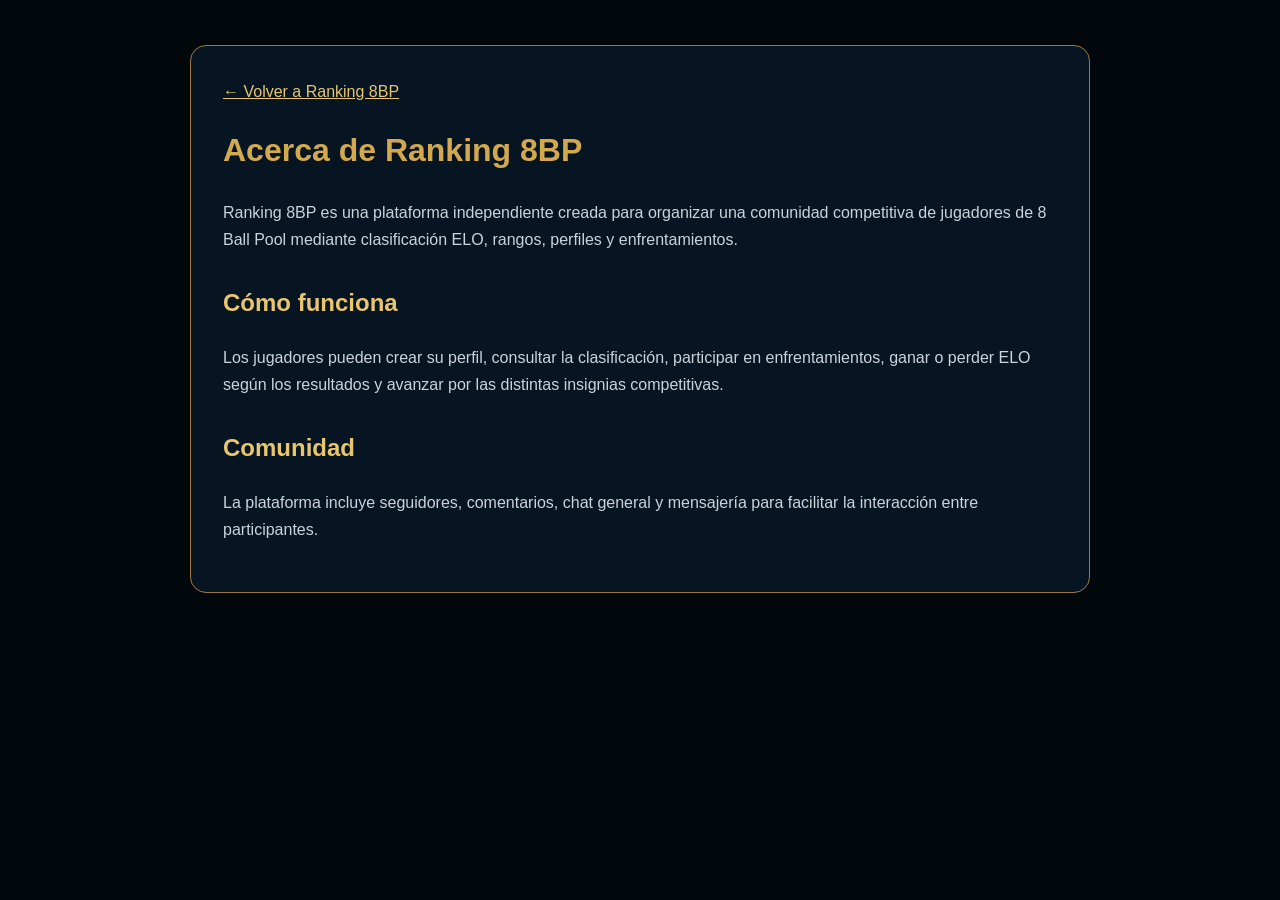
<file: acerca.html>
<!doctype html><html lang="es"><head><meta charset="utf-8"><meta name="viewport" content="width=device-width,initial-scale=1"><title>Acerca de Ranking 8BP</title><link rel="stylesheet" href="legal.css"><script async src="https://pagead2.googlesyndication.com/pagead/js/adsbygoogle.js?client=ca-pub-8015528442665492" crossorigin="anonymous"></script>
</head><body><main><a href="./">← Volver a Ranking 8BP</a><h1>Acerca de Ranking 8BP</h1><p>Ranking 8BP es una plataforma independiente creada para organizar una comunidad competitiva de jugadores de 8 Ball Pool mediante clasificación ELO, rangos, perfiles y enfrentamientos.</p><h2>Cómo funciona</h2><p>Los jugadores pueden crear su perfil, consultar la clasificación, participar en enfrentamientos, ganar o perder ELO según los resultados y avanzar por las distintas insignias competitivas.</p><h2>Comunidad</h2><p>La plataforma incluye seguidores, comentarios, chat general y mensajería para facilitar la interacción entre participantes.</p></main></body></html>
</file>
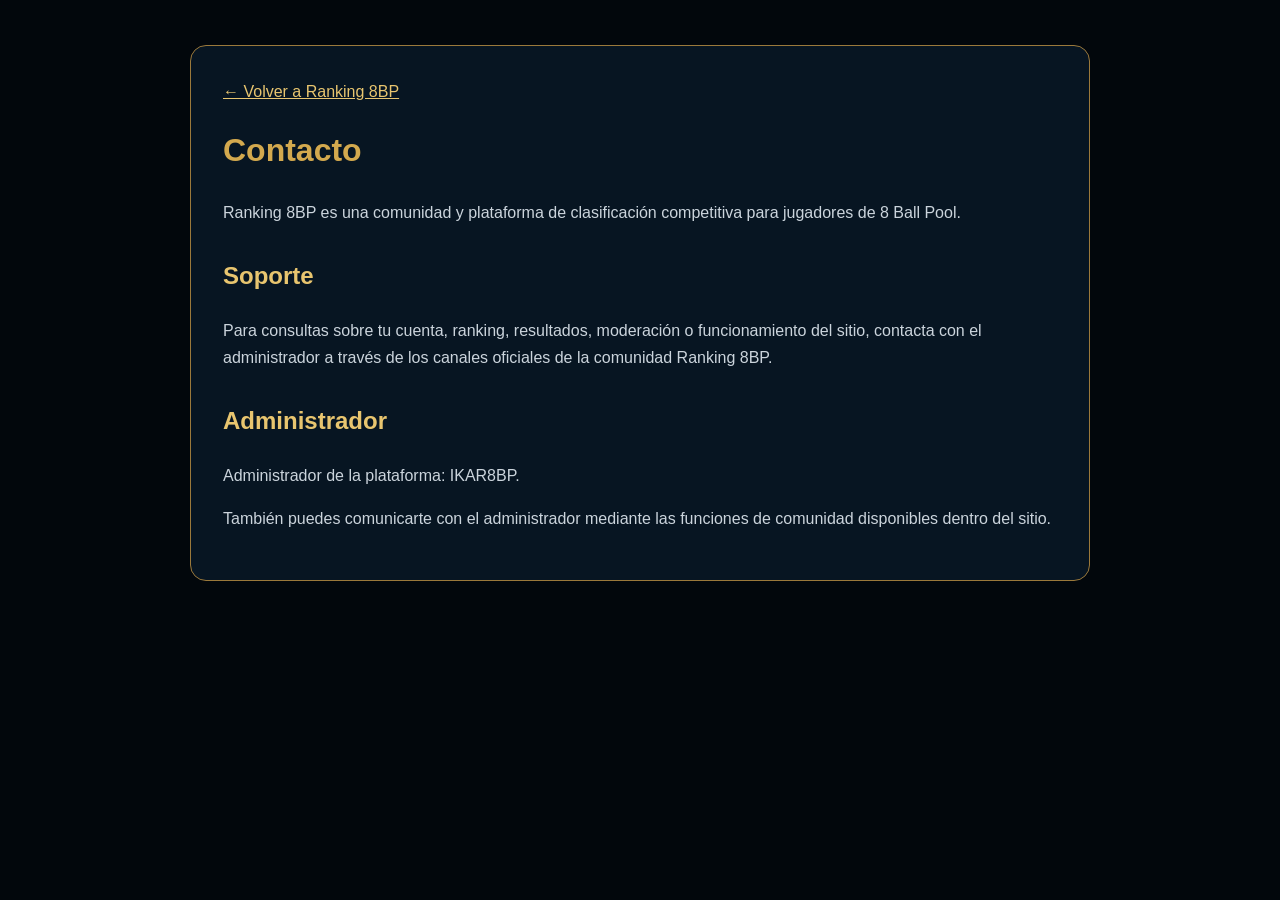
<file: contacto.html>
<!doctype html><html lang="es"><head><meta charset="utf-8"><meta name="viewport" content="width=device-width,initial-scale=1"><title>Contacto | Ranking 8BP</title><link rel="stylesheet" href="legal.css"><script async src="https://pagead2.googlesyndication.com/pagead/js/adsbygoogle.js?client=ca-pub-8015528442665492" crossorigin="anonymous"></script>
</head><body><main><a href="./">← Volver a Ranking 8BP</a><h1>Contacto</h1><p>Ranking 8BP es una comunidad y plataforma de clasificación competitiva para jugadores de 8 Ball Pool.</p><h2>Soporte</h2><p>Para consultas sobre tu cuenta, ranking, resultados, moderación o funcionamiento del sitio, contacta con el administrador a través de los canales oficiales de la comunidad Ranking 8BP.</p><h2>Administrador</h2><p>Administrador de la plataforma: IKAR8BP.</p><p>También puedes comunicarte con el administrador mediante las funciones de comunidad disponibles dentro del sitio.</p></main></body></html>
</file>
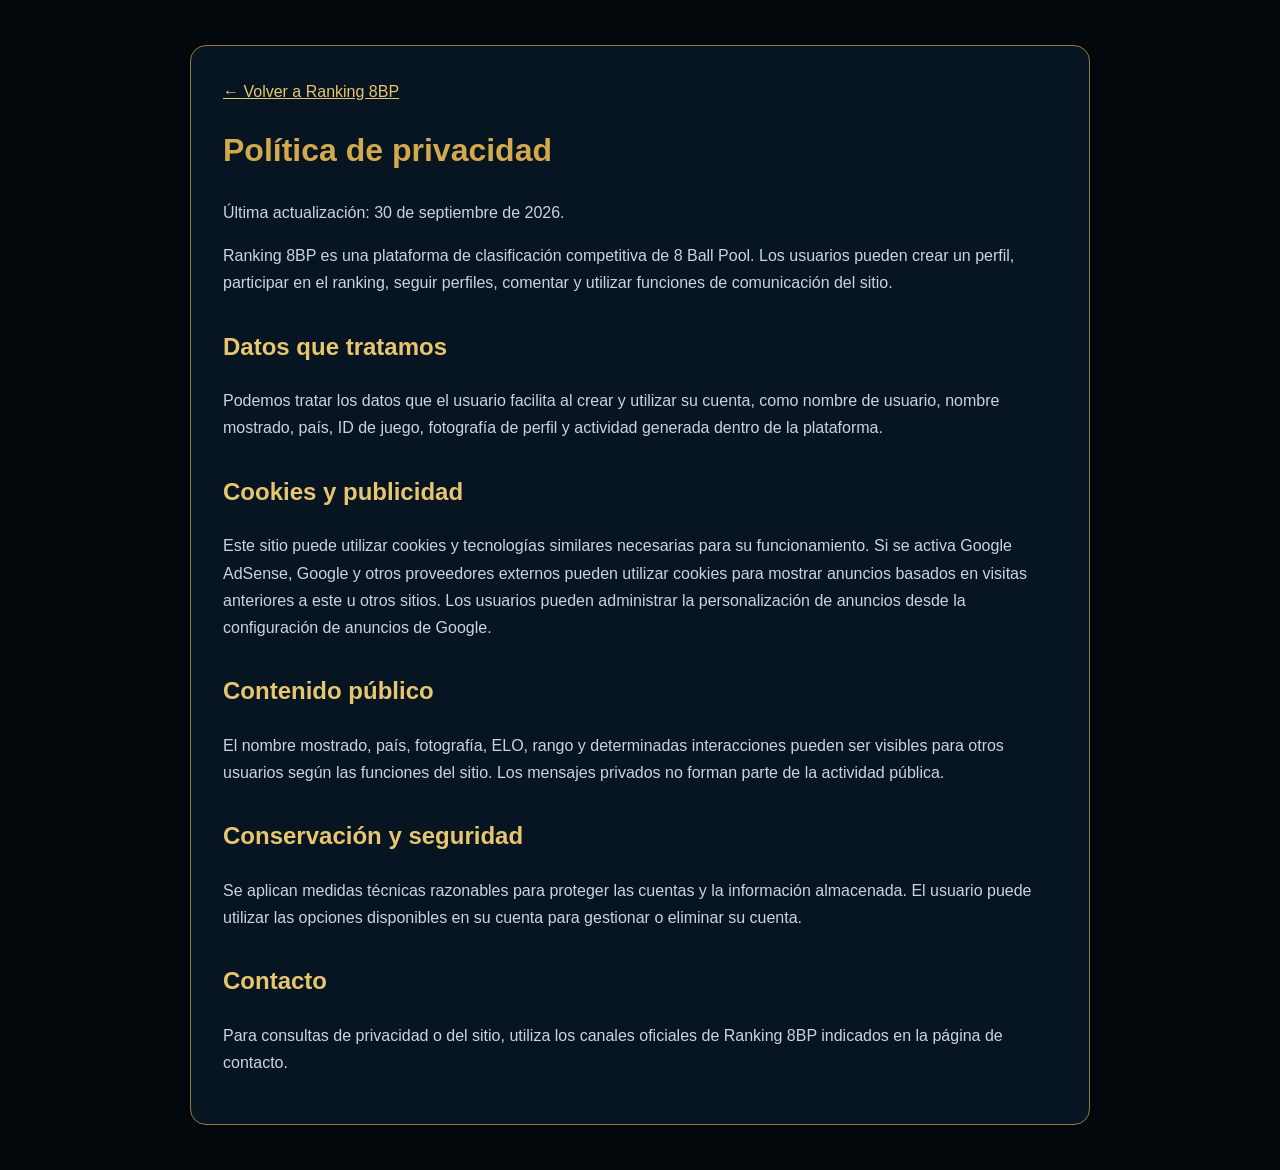
<file: privacidad.html>
<!doctype html><html lang="es"><head><meta charset="utf-8"><meta name="viewport" content="width=device-width,initial-scale=1"><title>Política de privacidad | Ranking 8BP</title><link rel="stylesheet" href="legal.css"><script async src="https://pagead2.googlesyndication.com/pagead/js/adsbygoogle.js?client=ca-pub-8015528442665492" crossorigin="anonymous"></script>
</head><body><main><a href="./">← Volver a Ranking 8BP</a><h1>Política de privacidad</h1><p>Última actualización: 30 de septiembre de 2026.</p><p>Ranking 8BP es una plataforma de clasificación competitiva de 8 Ball Pool. Los usuarios pueden crear un perfil, participar en el ranking, seguir perfiles, comentar y utilizar funciones de comunicación del sitio.</p><h2>Datos que tratamos</h2><p>Podemos tratar los datos que el usuario facilita al crear y utilizar su cuenta, como nombre de usuario, nombre mostrado, país, ID de juego, fotografía de perfil y actividad generada dentro de la plataforma.</p><h2>Cookies y publicidad</h2><p>Este sitio puede utilizar cookies y tecnologías similares necesarias para su funcionamiento. Si se activa Google AdSense, Google y otros proveedores externos pueden utilizar cookies para mostrar anuncios basados en visitas anteriores a este u otros sitios. Los usuarios pueden administrar la personalización de anuncios desde la configuración de anuncios de Google.</p><h2>Contenido público</h2><p>El nombre mostrado, país, fotografía, ELO, rango y determinadas interacciones pueden ser visibles para otros usuarios según las funciones del sitio. Los mensajes privados no forman parte de la actividad pública.</p><h2>Conservación y seguridad</h2><p>Se aplican medidas técnicas razonables para proteger las cuentas y la información almacenada. El usuario puede utilizar las opciones disponibles en su cuenta para gestionar o eliminar su cuenta.</p><h2>Contacto</h2><p>Para consultas de privacidad o del sitio, utiliza los canales oficiales de Ranking 8BP indicados en la página de contacto.</p></main></body></html>
</file>
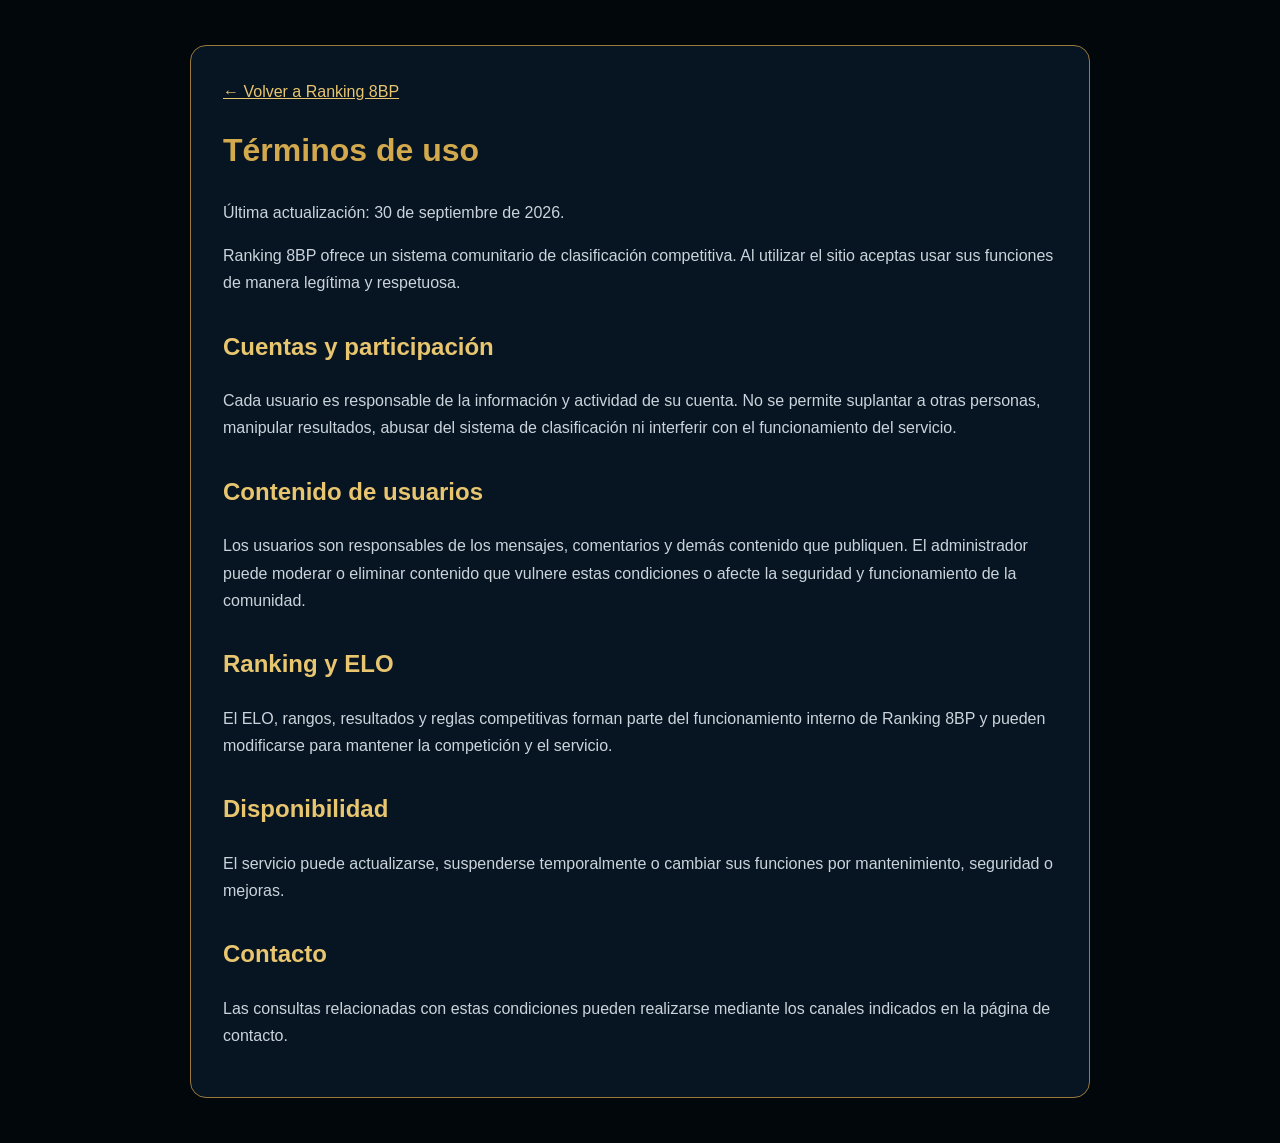
<file: terminos.html>
<!doctype html><html lang="es"><head><meta charset="utf-8"><meta name="viewport" content="width=device-width,initial-scale=1"><title>Términos de uso | Ranking 8BP</title><link rel="stylesheet" href="legal.css"><script async src="https://pagead2.googlesyndication.com/pagead/js/adsbygoogle.js?client=ca-pub-8015528442665492" crossorigin="anonymous"></script>
</head><body><main><a href="./">← Volver a Ranking 8BP</a><h1>Términos de uso</h1><p>Última actualización: 30 de septiembre de 2026.</p><p>Ranking 8BP ofrece un sistema comunitario de clasificación competitiva. Al utilizar el sitio aceptas usar sus funciones de manera legítima y respetuosa.</p><h2>Cuentas y participación</h2><p>Cada usuario es responsable de la información y actividad de su cuenta. No se permite suplantar a otras personas, manipular resultados, abusar del sistema de clasificación ni interferir con el funcionamiento del servicio.</p><h2>Contenido de usuarios</h2><p>Los usuarios son responsables de los mensajes, comentarios y demás contenido que publiquen. El administrador puede moderar o eliminar contenido que vulnere estas condiciones o afecte la seguridad y funcionamiento de la comunidad.</p><h2>Ranking y ELO</h2><p>El ELO, rangos, resultados y reglas competitivas forman parte del funcionamiento interno de Ranking 8BP y pueden modificarse para mantener la competición y el servicio.</p><h2>Disponibilidad</h2><p>El servicio puede actualizarse, suspenderse temporalmente o cambiar sus funciones por mantenimiento, seguridad o mejoras.</p><h2>Contacto</h2><p>Las consultas relacionadas con estas condiciones pueden realizarse mediante los canales indicados en la página de contacto.</p></main></body></html>
</file>
<file: legal.css>
*{box-sizing:border-box}html{color-scheme:dark}body{margin:0;background:#02070c;color:#e9eef3;font-family:Arial,sans-serif;line-height:1.7}main{width:min(900px,92%);margin:45px auto;padding:32px;background:#071522;border:1px solid #9b793b;border-radius:16px}h1{color:#d3a94e;margin-top:18px}h2{color:#e8c56f;margin-top:30px}a{color:#e8c56f}p{color:#cbd4dc}@media(max-width:600px){main{margin:18px auto;padding:20px}}
</file>
